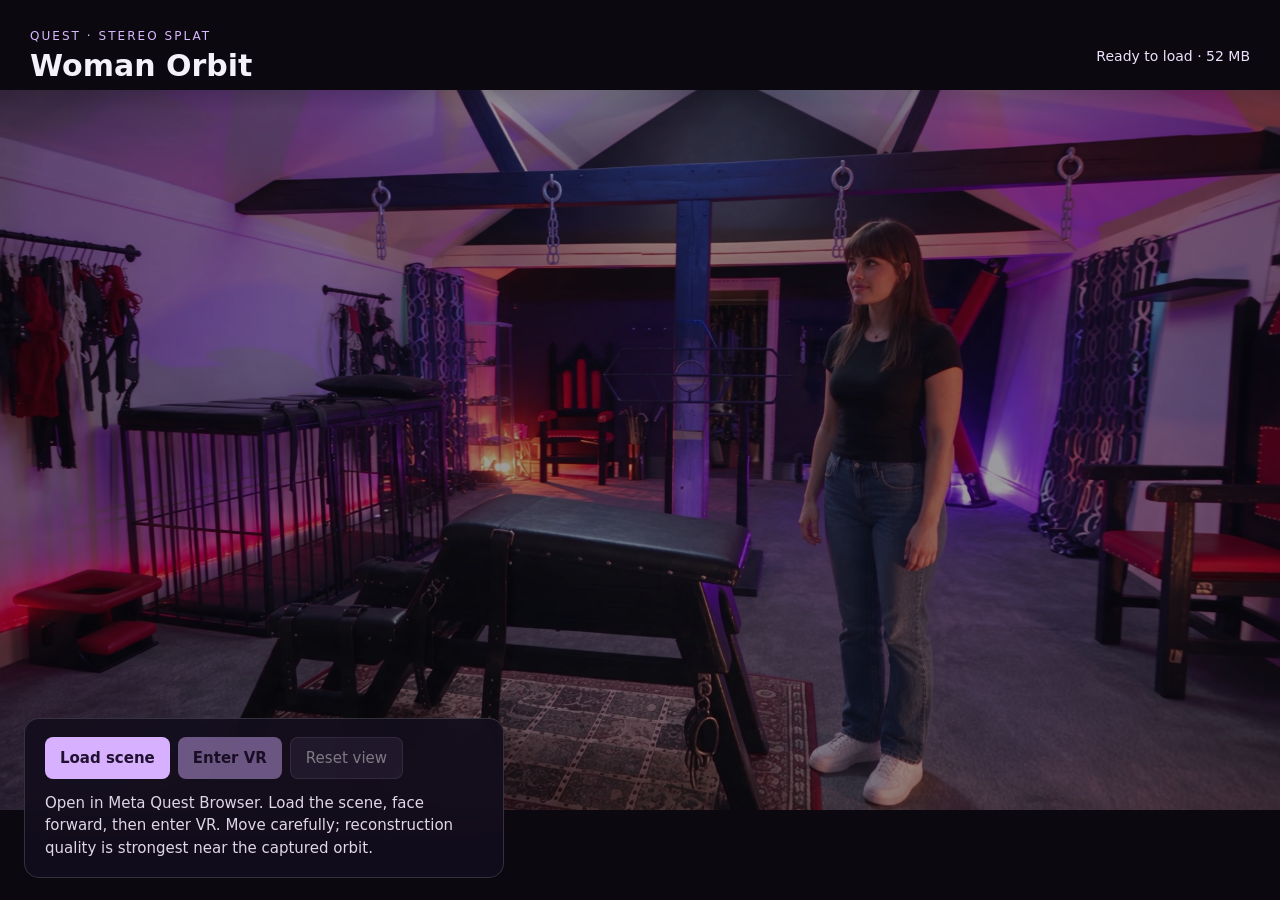
<file: index.html>
<!doctype html>
<html lang="en"><head><meta charset="utf-8"><meta name="viewport" content="width=device-width, initial-scale=1"><title>Woman Orbit · Quest Splat</title>
<meta name="description" content="A stereoscopic Quest viewer for the 77-frame woman-orbit Gaussian splat.">
<link rel="icon" href="data:image/svg+xml,%3Csvg xmlns='http://www.w3.org/2000/svg' viewBox='0 0 32 32'%3E%3Crect width='32' height='32' rx='7' fill='%23100d18'/%3E%3Cpath d='M8 26V14a8 8 0 0116 0v12M12 26V14a4 4 0 018 0v12' fill='none' stroke='%23ca93ff' stroke-width='2'/%3E%3C/svg%3E">
<link rel="stylesheet" href="style.css">
<script type="importmap">{"imports":{"three":"./three.module.js","three/addons/postprocessing/Pass.js":"./Pass.js","@sparkjsdev/spark":"./spark.module.js"}}</script>
</head><body>
<main id="viewport" aria-label="Interactive woman-orbit reconstruction"><img id="poster" src="poster.jpg" alt="Reference frame of the woman-orbit capture"></main>
<header><div><span class="eyebrow">QUEST · STEREO SPLAT</span><h1>Woman Orbit</h1></div><span id="status" role="status" aria-live="polite">Ready to load · 52 MB</span></header>
<section id="panel" aria-label="Viewer controls">
 <div class="buttons"><button id="load" class="primary">Load scene</button><button id="vr" class="primary" disabled>Enter VR</button><button id="reset" disabled>Reset view</button></div>
 <p id="help">Open in Meta Quest Browser. Load the scene, face forward, then enter VR. Move carefully; reconstruction quality is strongest near the captured orbit.</p>
 <div id="settings" hidden>
  <label>Position along capture <input id="path" type="range" min="0" max="1" step="0.001" value="0"></label>
  <div class="row"><label>Scene size <select id="scale"><option value="0.75">Smaller · 0.75×</option><option value="1" selected>Life-size · 1×</option><option value="1.25">Larger · 1.25×</option><option value="1.5">Large · 1.5×</option><option value="2">Extra large · 2×</option></select></label><button id="preview">Preview path</button></div>
  <p class="minor">In VR: left stick slides along the capture; right stick up/down adjusts height slightly. A or X resets. Start with small head movements. Scale is approximate.</p>
  <div class="row"><label>Width <select id="width"><option value="1" selected>Original · 1×</option><option value="1.25">Wider · 1.25×</option><option value="1.5">Wider · 1.5×</option><option value="2">Wider · 2×</option></select></label><label>Depth <select id="depth"><option value="1" selected>Original · 1×</option><option value="0.75">Shorter · 0.75×</option><option value="0.5">Shorter · 0.5×</option></select></label></div>
  <p class="minor">Woman-orbit defaults: life-size scene, original width and depth, height unchanged. Set before entering VR.</p>
 </div>
 <p id="error" role="alert" hidden></p>
</section><script type="module" src="app.js?v=7"></script></body></html>
</file>
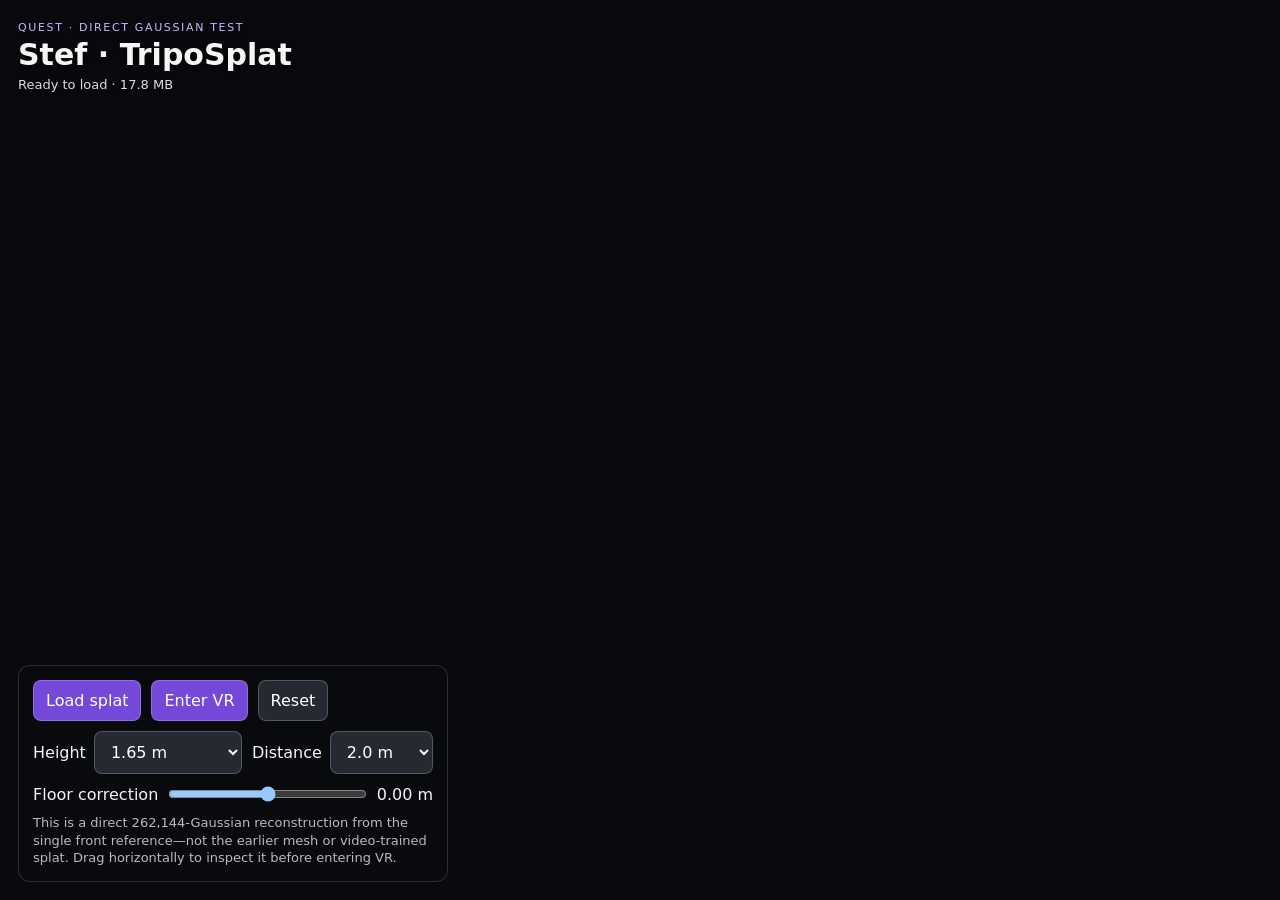
<file: stef-splat-test.html>
<!doctype html>
<html lang="en"><head><meta charset="utf-8"><meta name="viewport" content="width=device-width, initial-scale=1">
<title>Stef · Quest TripoSplat Test</title><link rel="stylesheet" href="stef-test.css">
<script type="importmap">{"imports":{"three":"./three.module.js","three/addons/postprocessing/Pass.js":"./Pass.js","@sparkjsdev/spark":"./spark.module.js"}}</script>
</head><body>
<main id="viewport"></main>
<header><span class="eyebrow">QUEST · DIRECT GAUSSIAN TEST</span><h1>Stef · TripoSplat</h1><span id="status">Ready to load · 17.8 MB</span></header>
<section id="panel">
 <div class="buttons"><button id="load" class="primary">Load splat</button><button id="vr" class="primary" disabled>Enter VR</button><button id="reset" disabled>Reset</button></div>
 <div class="row"><label>Height <select id="height"><option value="1.6002">1.60 m · 5′3″</option><option value="1.65" selected>1.65 m</option><option value="1.70">1.70 m</option></select></label><label>Distance <select id="distance"><option value="1.5">1.5 m</option><option value="2" selected>2.0 m</option><option value="2.5">2.5 m</option></select></label></div>
 <label>Floor correction <input id="floor" type="range" min="-0.5" max="0.5" value="0" step="0.01"><output id="floorValue">0.00 m</output></label>
 <p>This is a direct 262,144-Gaussian reconstruction from the single front reference—not the earlier mesh or video-trained splat. Drag horizontally to inspect it before entering VR.</p>
 <p id="error" role="alert" hidden></p>
</section>
<script>addEventListener('error',event=>{const el=document.getElementById('error');el.hidden=false;el.textContent=event.message||'Viewer script failed to load.'});addEventListener('unhandledrejection',event=>{const el=document.getElementById('error');el.hidden=false;el.textContent=event.reason?.message||String(event.reason)});</script>
<script type="module" src="stef-splat-test.js?v=2"></script></body></html>
</file>
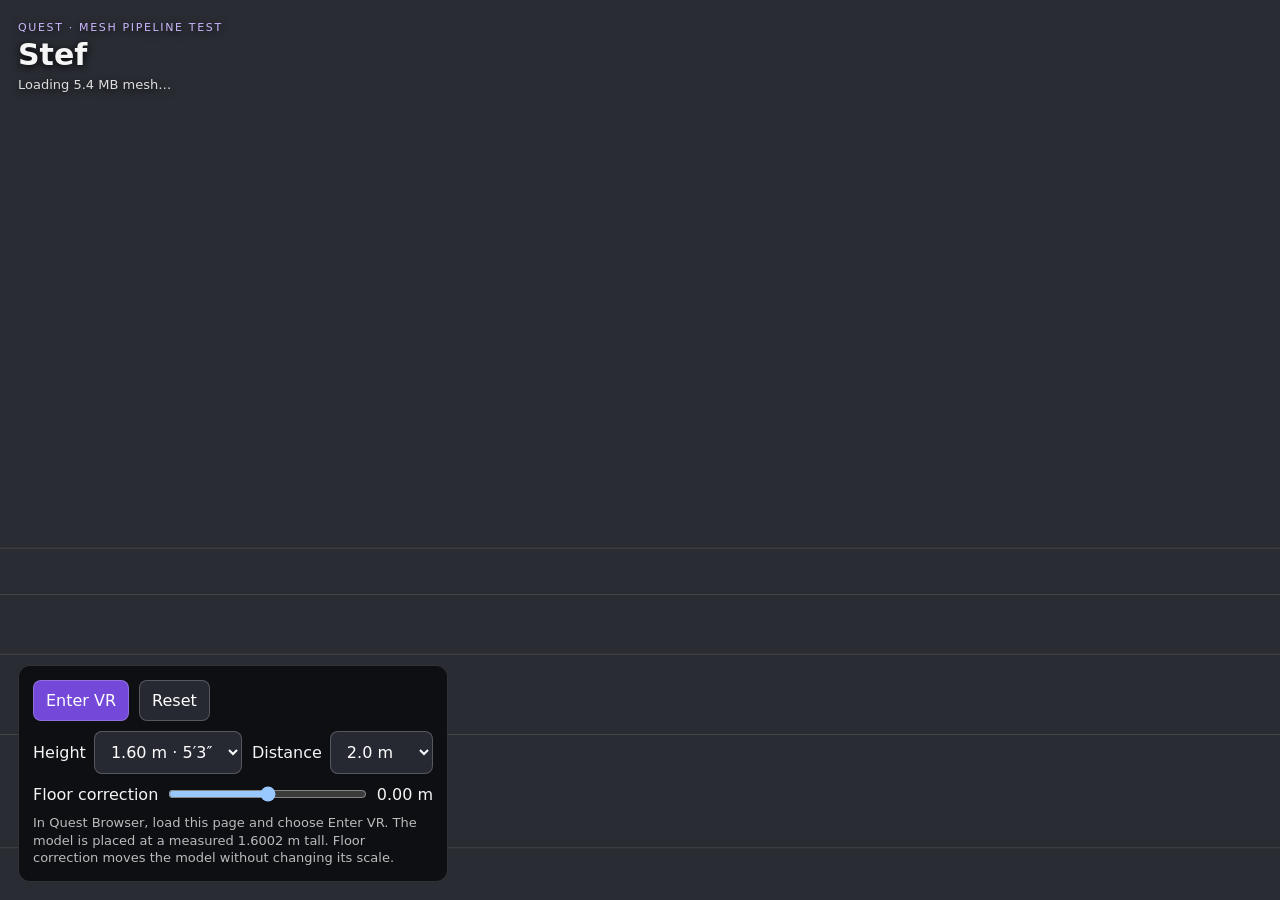
<file: stef-test.html>
<!doctype html>
<html lang="en"><head><meta charset="utf-8"><meta name="viewport" content="width=device-width, initial-scale=1">
<title>Stef · Quest Mesh Test</title><link rel="stylesheet" href="stef-test.css">
<script type="importmap">{"imports":{"three":"./three.module.js","three/addons/":"./addons/"}}</script>
</head><body>
<main id="viewport"></main>
<header><span class="eyebrow">QUEST · MESH PIPELINE TEST</span><h1>Stef</h1><span id="status">Loading 5.4 MB mesh…</span></header>
<section id="panel">
 <div class="buttons"><button id="vr" class="primary" disabled>Enter VR</button><button id="reset">Reset</button></div>
 <div class="row"><label>Height <select id="height"><option value="1.55">1.55 m</option><option value="1.6002" selected>1.60 m · 5′3″</option><option value="1.65">1.65 m</option></select></label><label>Distance <select id="distance"><option value="1.5">1.5 m</option><option value="2" selected>2.0 m</option><option value="2.5">2.5 m</option></select></label></div>
 <label>Floor correction <input id="floor" type="range" min="-0.5" max="0.5" value="0" step="0.01"><output id="floorValue">0.00 m</output></label>
 <p>In Quest Browser, load this page and choose Enter VR. The model is placed at a measured 1.6002 m tall. Floor correction moves the model without changing its scale.</p>
 <p id="error" role="alert" hidden></p>
</section>
<script type="module" src="stef-test.js?v=1"></script></body></html>
</file>
<file: style.css>
:root{font-family:system-ui,-apple-system,Segoe UI,sans-serif;color:#f5f1fb;background:#0b0810;color-scheme:dark}*{box-sizing:border-box}body{margin:0;overflow:hidden}#viewport{position:absolute;inset:0;display:grid;place-items:center;background:#0b0810}#viewport canvas{display:block;touch-action:none}#poster{width:100%;height:100%;object-fit:contain;opacity:.6}header{position:absolute;top:0;left:0;right:0;padding:25px 30px;display:flex;justify-content:space-between;align-items:center;gap:20px;background:linear-gradient(#0b0810d9,transparent);pointer-events:none}.eyebrow{letter-spacing:.17em;font-size:12px;color:#d8b8ff}h1{font-weight:550;font-size:30px;margin:4px 0}#status{font-size:14px;color:#eee2fb;text-align:right}#panel{position:absolute;bottom:22px;left:24px;width:min(480px,calc(100% - 48px));background:#130e1deb;border:1px solid #ffffff26;border-radius:15px;padding:18px 20px;backdrop-filter:blur(16px)}.buttons{display:flex;gap:8px;flex-wrap:wrap}button,select{font:inherit;font-size:15px;border-radius:8px;padding:11px 15px;border:1px solid #ffffff30;color:#fff;background:#30253f;cursor:pointer}button.primary{background:#d7b0ff;color:#211130;border:0;font-weight:650}button:disabled{opacity:.45;cursor:default}button:focus-visible,select:focus-visible,input:focus-visible{outline:3px solid #fff;outline-offset:3px}p{font-size:15px;line-height:1.5;margin:13px 0 0;color:#e0d6e9}.minor{font-size:13px;color:#baacc9}label{display:block;font-size:14px}input[type=range]{width:100%;accent-color:#d7b0ff;margin:10px 0 14px}.row{display:flex;align-items:end;gap:12px;justify-content:space-between}select{display:block;margin-top:7px}#settings{margin-top:17px}#error{color:#ffc7c7}body.immersive header,body.immersive #panel{display:none}@media(max-width:600px){header{padding:16px}h1{font-size:25px}#panel{left:12px;bottom:12px;width:calc(100% - 24px);padding:15px}.minor{font-size:12px}}
</file>
<file: stef-test.css>
:root{color-scheme:dark;font-family:Inter,system-ui,sans-serif}*{box-sizing:border-box}html,body,#viewport{width:100%;height:100%;margin:0;overflow:hidden}body{background:#15171c;color:#f5f5f5}canvas{display:block;width:100%;height:100%}header{position:fixed;top:16px;left:18px;pointer-events:none;text-shadow:0 2px 8px #000}h1{margin:2px 0;font-size:30px}.eyebrow{font-size:11px;letter-spacing:.15em;color:#cbb7ff}#status{font-size:13px;color:#ddd}#panel{position:fixed;left:18px;bottom:18px;width:min(430px,calc(100% - 36px));padding:14px;background:#0a0b0edb;border:1px solid #ffffff25;border-radius:12px;backdrop-filter:blur(10px)}button,select,input{font:inherit}button,select{padding:10px 12px;border:1px solid #ffffff38;border-radius:8px;background:#262932;color:white}.primary{background:#7448d8}.buttons,.row{display:flex;gap:10px;margin-bottom:10px}.row label{flex:1}label{display:flex;align-items:center;gap:8px}select{min-width:0;flex:1}input[type=range]{flex:1}p{margin:10px 0 0;color:#bbb;font-size:13px;line-height:1.35}#error{color:#ff9d9d}body.immersive header,body.immersive #panel{display:none}
</file>
